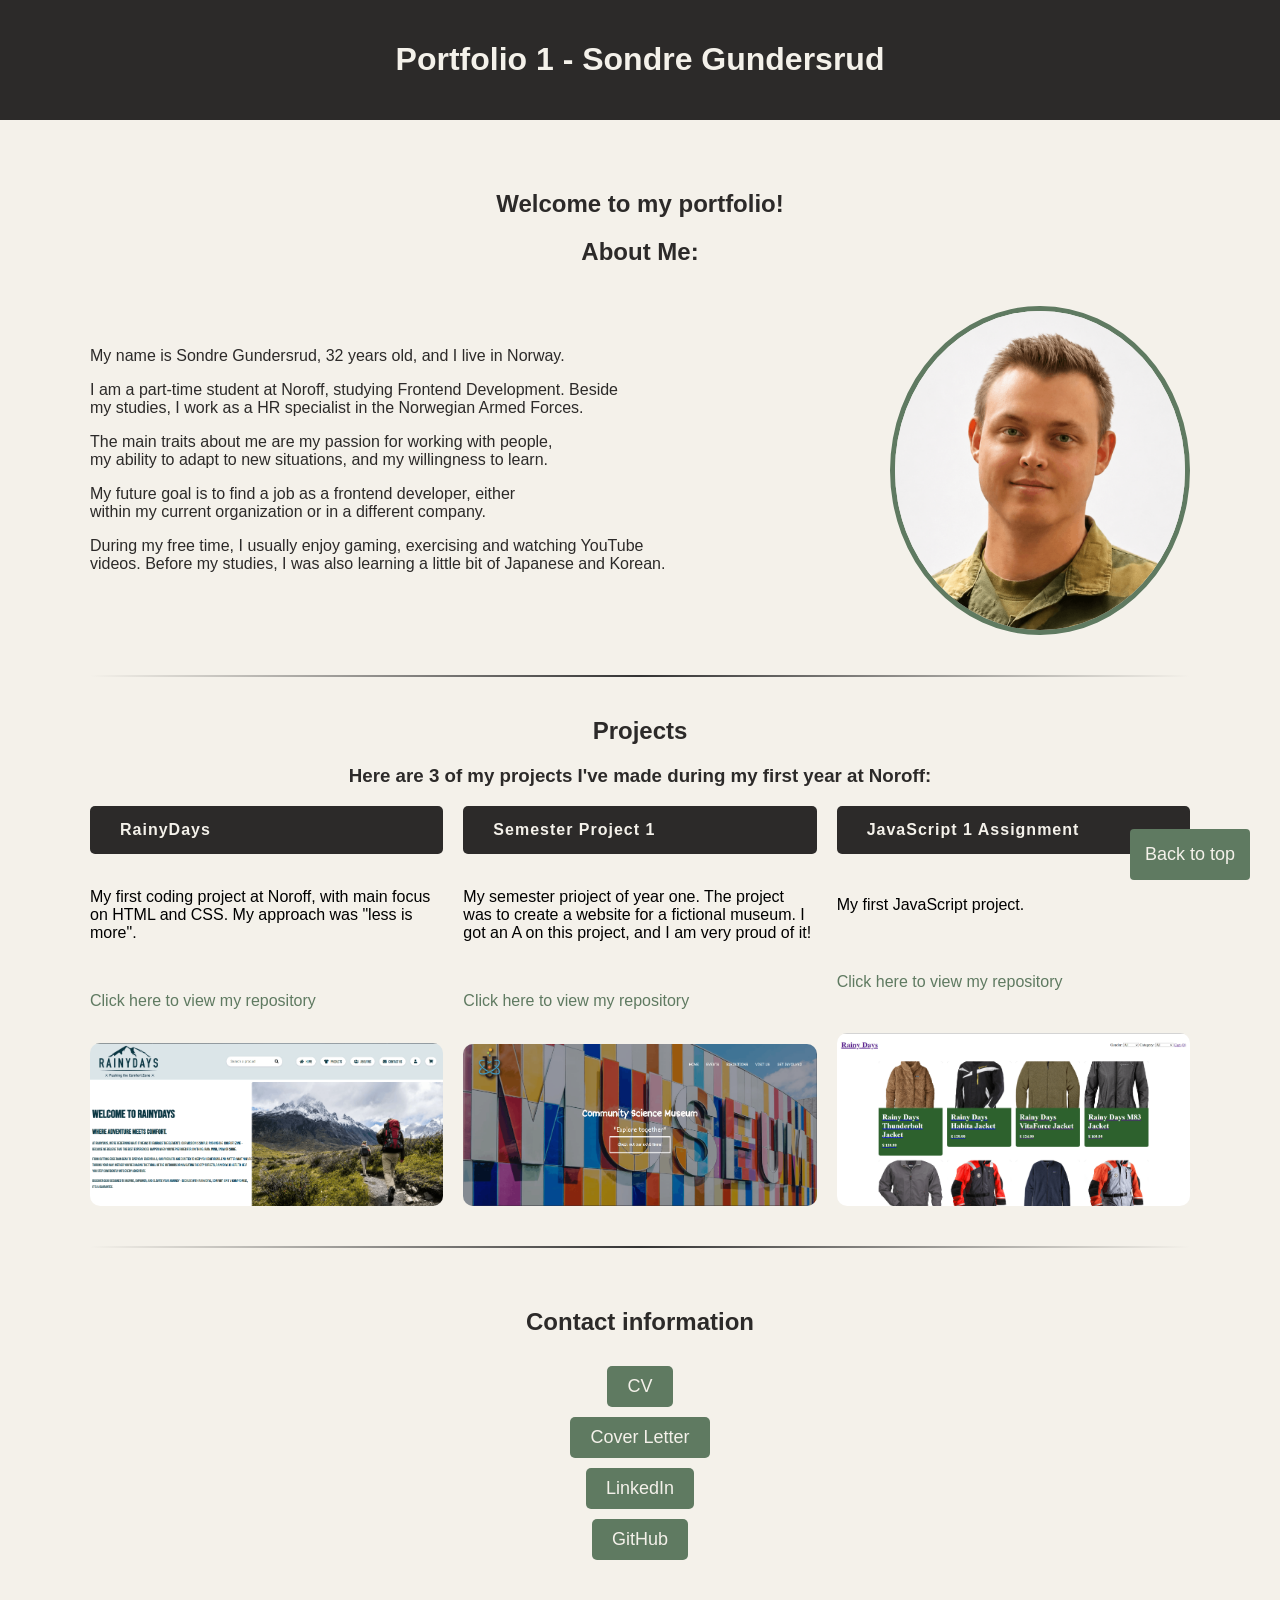
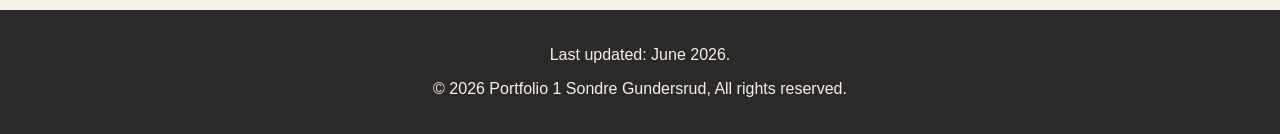
<file: index.html>
<!doctype html>
<html lang="en">
	<head>
		<meta charset="UTF-8" />
		<meta
			name="viewport"
			content="width=device-width, initial-scale=1.0" />
		<link rel="stylesheet" href="style.css" />
		<title>Portfolio 1 SG</title>
	</head>
	<body>
		<header>
			<h1>Portfolio 1 - Sondre Gundersrud</h1>
		</header>
		<main>
			<article>
				<h1>Welcome to my portfolio!</h1>
				<h2>About Me:</h2>
				<section class="bio">
					<div class="introduction">
						<p>
							My name is Sondre Gundersrud, 32 years old, and I
							live in Norway.
						</p>
						<p>
							I am a part-time student at Noroff, studying Frontend
							Development. Beside my studies, I work as a HR
							specialist in the Norwegian Armed Forces.
						</p>
						<p>
							The main traits about me are my passion for working
							with people, my ability to adapt to new situations,
							and my willingness to learn.
						</p>
						<p>
							My future goal is to find a job as a frontend
							developer, either within my current organization or
							in a different company.
						</p>
						<p>
							During my free time, I usually enjoy gaming,
							exercising and watching YouTube videos. Before my
							studies, I was also learning a little bit of Japanese
							and Korean.
						</p>
					</div>
					<img
						src="assets/sgpfp.png"
						class="profilePic introduction"
						alt="Picture of Sondre" />
				</section>
				<hr class="sectionDivider" />
				<h2>Projects</h2>
				<h3>
					Here are 3 of my projects I've made during my first
					year at Noroff:
				</h3>
				<section class="projects">
					<div class="projectBox">
						<div class="projectName">RainyDays</div>
						<p>
							My first coding project at Noroff, with main focus on
							HTML and CSS. My approach was "less is more".
						</p>
						<p>
							<a
								href="https://github.com/SondreGundersrud/RainyDays"
								target="_blank"
								rel="noopener noreferrer">
								Click here to view my repository
							</a>
						</p>
						<a
							href="https://sondregundersrud.github.io/RainyDays/"
							target="_blank"
							rel="noopener noreferrer">
							<img
								src="assets/RainyDays.png"
								alt="Screenshot of RainyDays project" />
						</a>
					</div>
					<div class="projectBox">
						<div class="projectName">Semester Project 1</div>
						<p>
							My semester prioject of year one. The project was to
							create a website for a fictional museum. I got an A
							on this project, and I am very proud of it!
						</p>
						<p>
							<a
								href="https://github.com/SondreGundersrud/Semester_Project_1"
								target="_blank"
								rel="noopener noreferrer">
								Click here to view my repository
							</a>
						</p>
						<a
							href="https://sondregundersrud.github.io/Semester_Project_1/"
							target="_blank"
							rel="noopener noreferrer">
							<img
								src="assets/semester_project_1.png"
								alt="Screenshot of my Semester Project 1" />
						</a>
					</div>
					<div class="projectBox">
						<div class="projectName">JavaScript 1 Assignment</div>
						<p>My first JavaScript project.</p>
						<p>
							<a
								href="https://github.com/SondreGundersrud/JS1"
								target="_blank"
								rel="noopener noreferrer">
								Click here to view my repository
							</a>
						</p>
						<a
							href="https://sondregundersrud.github.io/JS1/"
							target="_blank"
							rel="noopener noreferrer">
							<img
								src="assets/rainydays_js_1.png"
								alt="Screenshot of my JavaScript 1 Assignment" />
						</a>
					</div>
				</section>
				<hr class="sectionDivider" />
				<section class="contact">
					<h2>Contact information</h2>
					<div id="cv">
						<a
							href="CV_Portfolio.pdf"
							target="_blank"
							rel="noopener noreferrer">
							CV
						</a>
					</div>
					<div id="coverLetter">
						<a
							href="Cover_Letter_Portfolio.pdf"
							target="_blank"
							rel="noopener noreferrer">
							Cover Letter
						</a>
					</div>
					<div id="linkedin">
						<a
							href="https://www.linkedin.com/in/sondre-gundersrud/"
							target="_blank"
							rel="noopener noreferrer">
							LinkedIn
						</a>
					</div>
					<div id="github">
						<a
							href="https://www.github.com/sondregundersrud"
							target="_blank"
							rel="noopener noreferrer">
							GitHub
						</a>
					</div>
				</section>
			</article>
		</main>
		<footer>
			<p>Last updated: June 2026.</p>
			<p>
				&copy; 2026 Portfolio 1 Sondre Gundersrud, All rights
				reserved.
			</p>
		</footer>
		<button
			onclick="topFunction()"
			class="toTopBtn"
			title="Go to top">
			Back to top
		</button>
	</body>
	<script src="app.js"></script>
</html>
</file>
<file: style.css>
*, *:before, *:after {
    box-sizing: border-box;
}

:root {
    --light-color: #F4F1EA;
    --grey-color: #708090;
    --dark-color: #2C2A29;
    --green-accent-color: #5F7A61;
    --orange-accent-color: #B87333;
}

body {
    margin: 0;
    padding: 0;
    font-family: sans-serif, Arial, Helvetica, sans-serif;
    background-color: var(--light-color);
}

header, footer {
    background-color: var(--dark-color);
    color: var(--light-color);
    padding: 20px;
    text-align: center;
}

main {
    padding: 50px;
    margin: 0 auto;
    max-width: 1200px;
}

article h1, article h2, h3{
    color: var(--dark-color);
    text-align: center;
}

a {
    text-decoration: none;
    color: var(--green-accent-color);
}

.bio {
    display: flex;
    flex-direction: row;
    align-items: center;
    color: var(--dark-color);
    padding: 0%, 20%;
    margin-bottom: 20px;
    text-wrap: balance;
}

.introduction {
    flex: 1;
    justify-content: center;
}

.profilePic {
    width: auto;
    height: auto;
    border-radius: 50%;
    margin-top: 20px;
    border: 5px solid var(--green-accent-color);
    max-width: 300px;
    gap: 20px;
}

.projects {
    flex: 1;
    position: relative;
    overflow: hidden;
    display: flex;
    width: 100%;
    height: 400px;
    gap: 20px;
}

.projectBox  {
    display: flex;
    flex-direction: column;
    justify-content: space-between;
    flex: 1;
    position: relative;
    overflow: hidden;
}

.projectBox img {
    width: 100%;
    height: auto;
    display: block;
    object-fit: cover;
    border-radius: 10px;
}

.projectName {
    background-color: var(--dark-color);
    color: var(--light-color);
    padding: 15px 30px;
    border-radius: 5px;
    font-weight: bold;
    letter-spacing: 1px;
}

hr.sectionDivider {
    border: 0;
    height: 2px;
    margin: 40px 0;
    background-image: linear-gradient(to right, transparent, #333, transparent);
}

.contact {
    display: flex;
    flex-direction: column;
    align-items: center;
    gap: 10px;
}

.contact a {
    background-color: var(--green-accent-color);
    color: var(--light-color);
    border: none;
    padding: 10px 20px;
    border-radius: 5px;
    cursor: pointer;
    font-size: 18px;
    flex: 1;
    display: inline-block;
}

.toTopBtn {
    position: fixed;
    bottom: 20px;
    right: 30px;
    z-index: 99;
    font-size: 18px;
    border: none;
    outline: none;
    background-color: var(--green-accent-color);
    color: var(--light-color);
    cursor: pointer;
    padding: 15px;
    border-radius: 4px;
}
</file>
